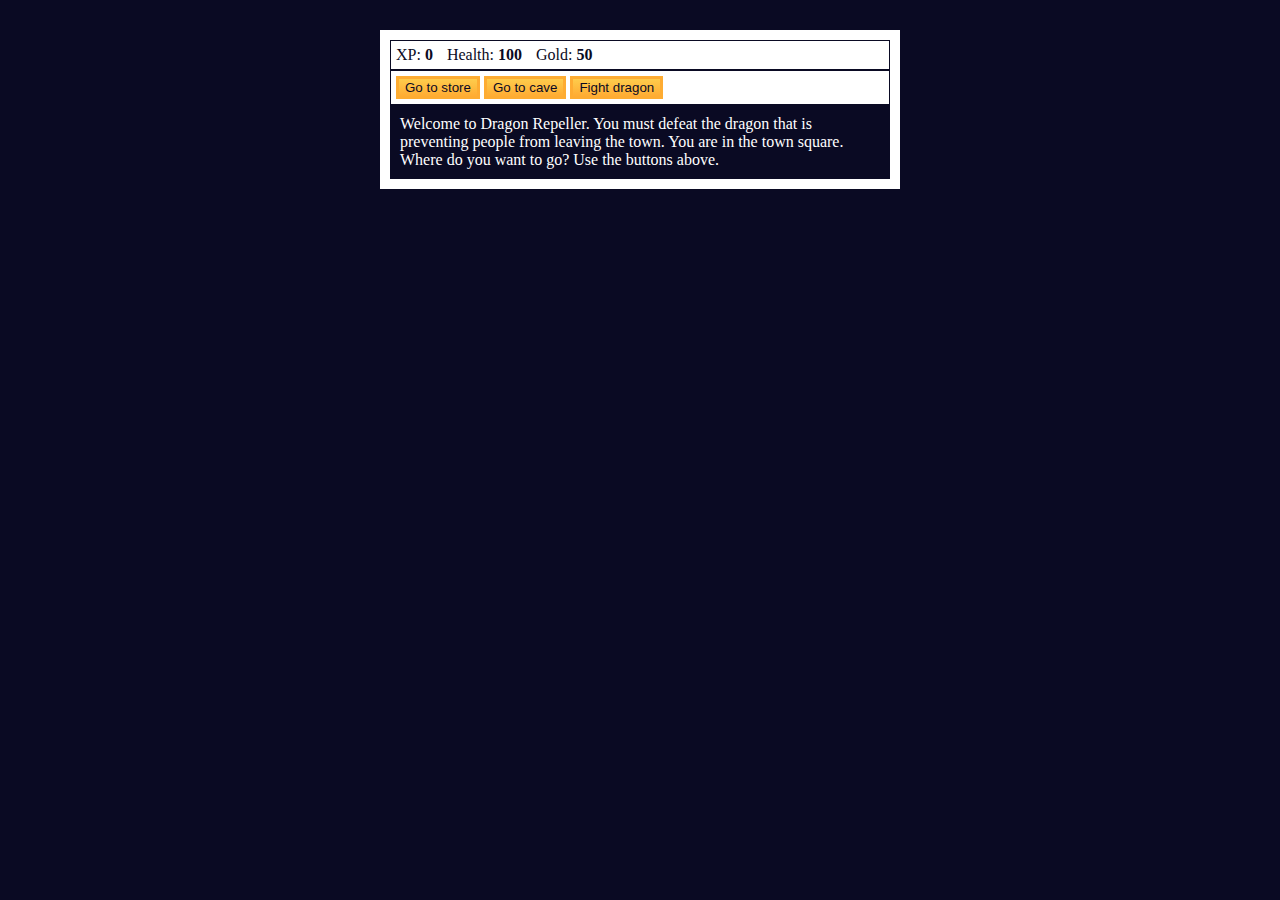
<file: 1. dragon-game/index.html>
<!DOCTYPE html>
<html lang="en">

<head>
    <meta charset="utf-8">
    <link rel="stylesheet" href="./styles.css">
    <title>RPG - Dragon Repeller</title>
</head>

<body>
    <div id="game">
        <div id="stats">
            <span class="stat">XP: <strong><span id="xpText">0</span></strong></span>
            <span class="stat">Health: <strong><span id="healthText">100</span></strong></span>
            <span class="stat">Gold: <strong><span id="goldText">50</span></strong></span>
        </div>
        <div id="controls">
            <button id="button1">Go to store</button>
            <button id="button2">Go to cave</button>
            <button id="button3">Fight dragon</button>
        </div>
        <div id="monsterStats">
            <span class="stat">Monster Name: <strong><span id="monsterName"></span></strong></span>
            <span class="stat">Health: <strong><span id="monsterHealth"></span></strong></span>
        </div>
        <div id="text">
            Welcome to Dragon Repeller. You must defeat the dragon that is preventing people from leaving the town. You
            are in the town square. Where do you want to go? Use the buttons above.
        </div>
    </div>
    <script src="./script.js"></script>
</body>

</html>
</file>
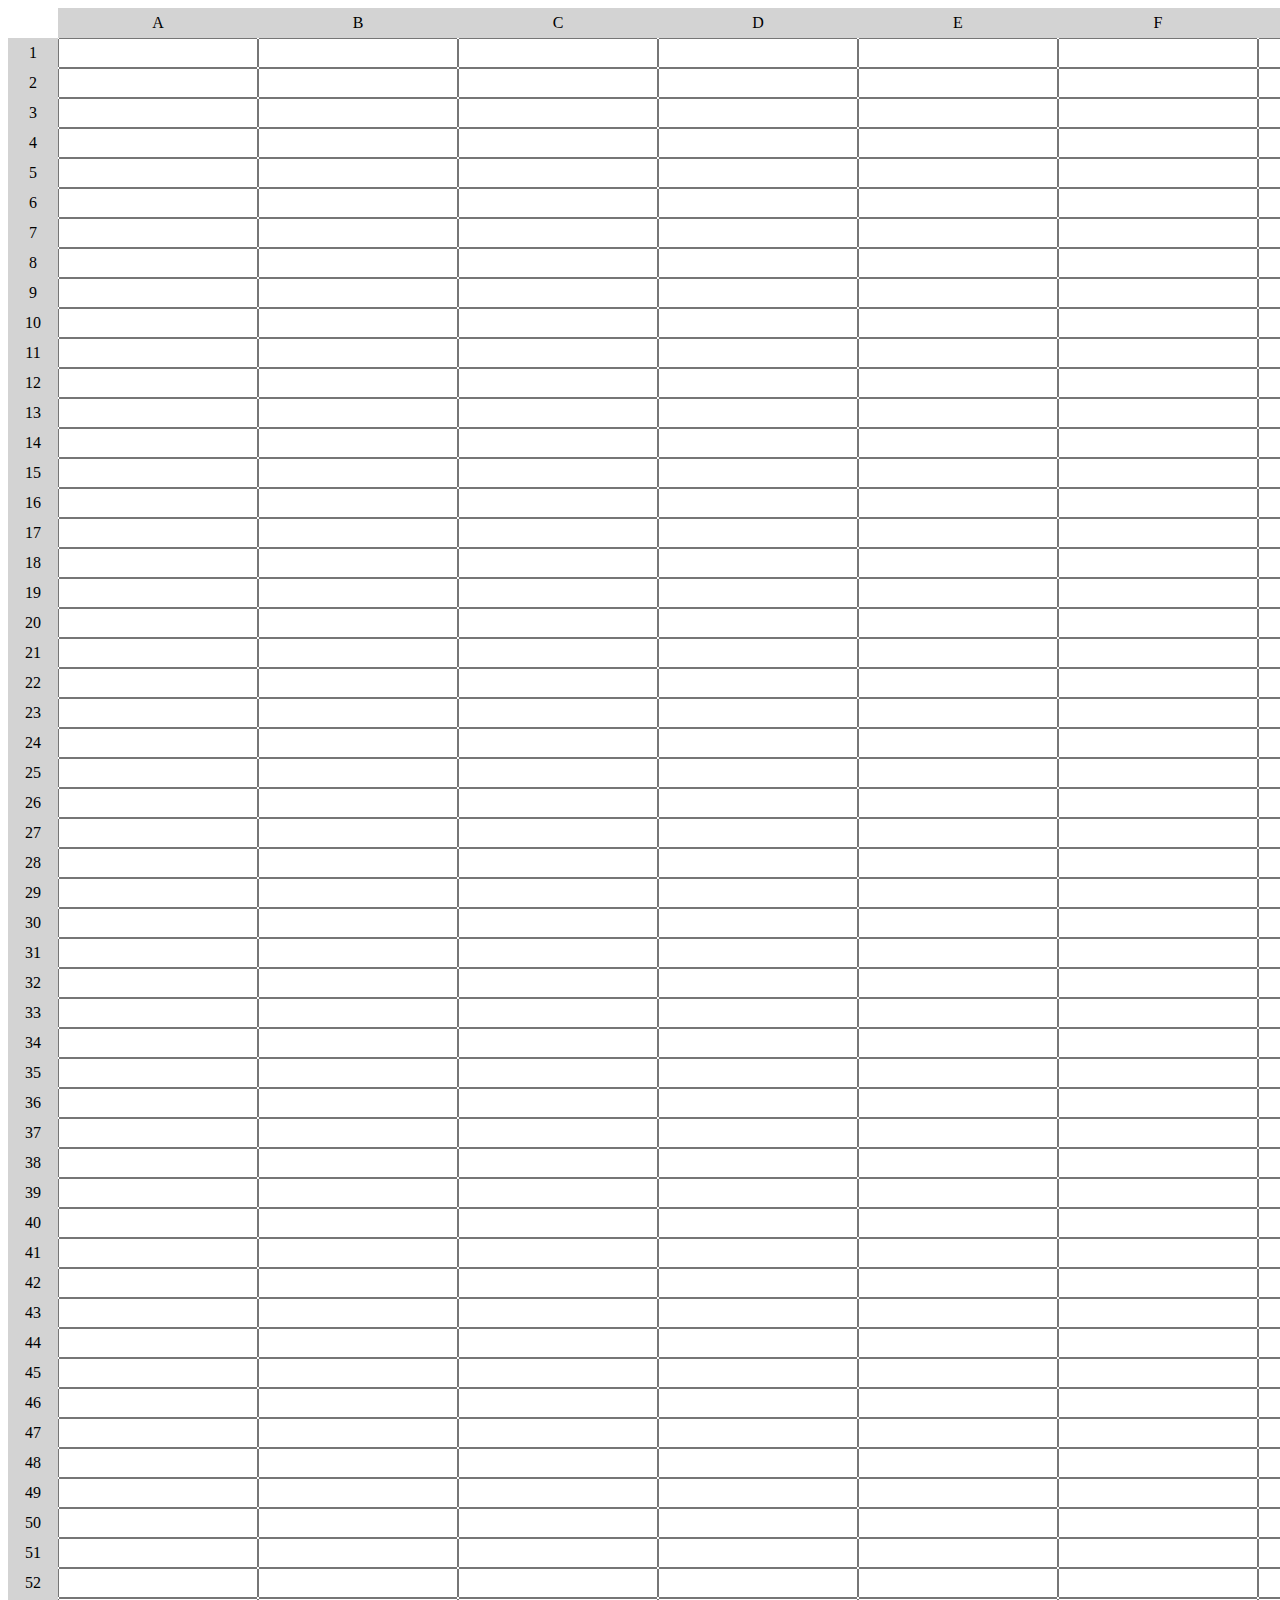
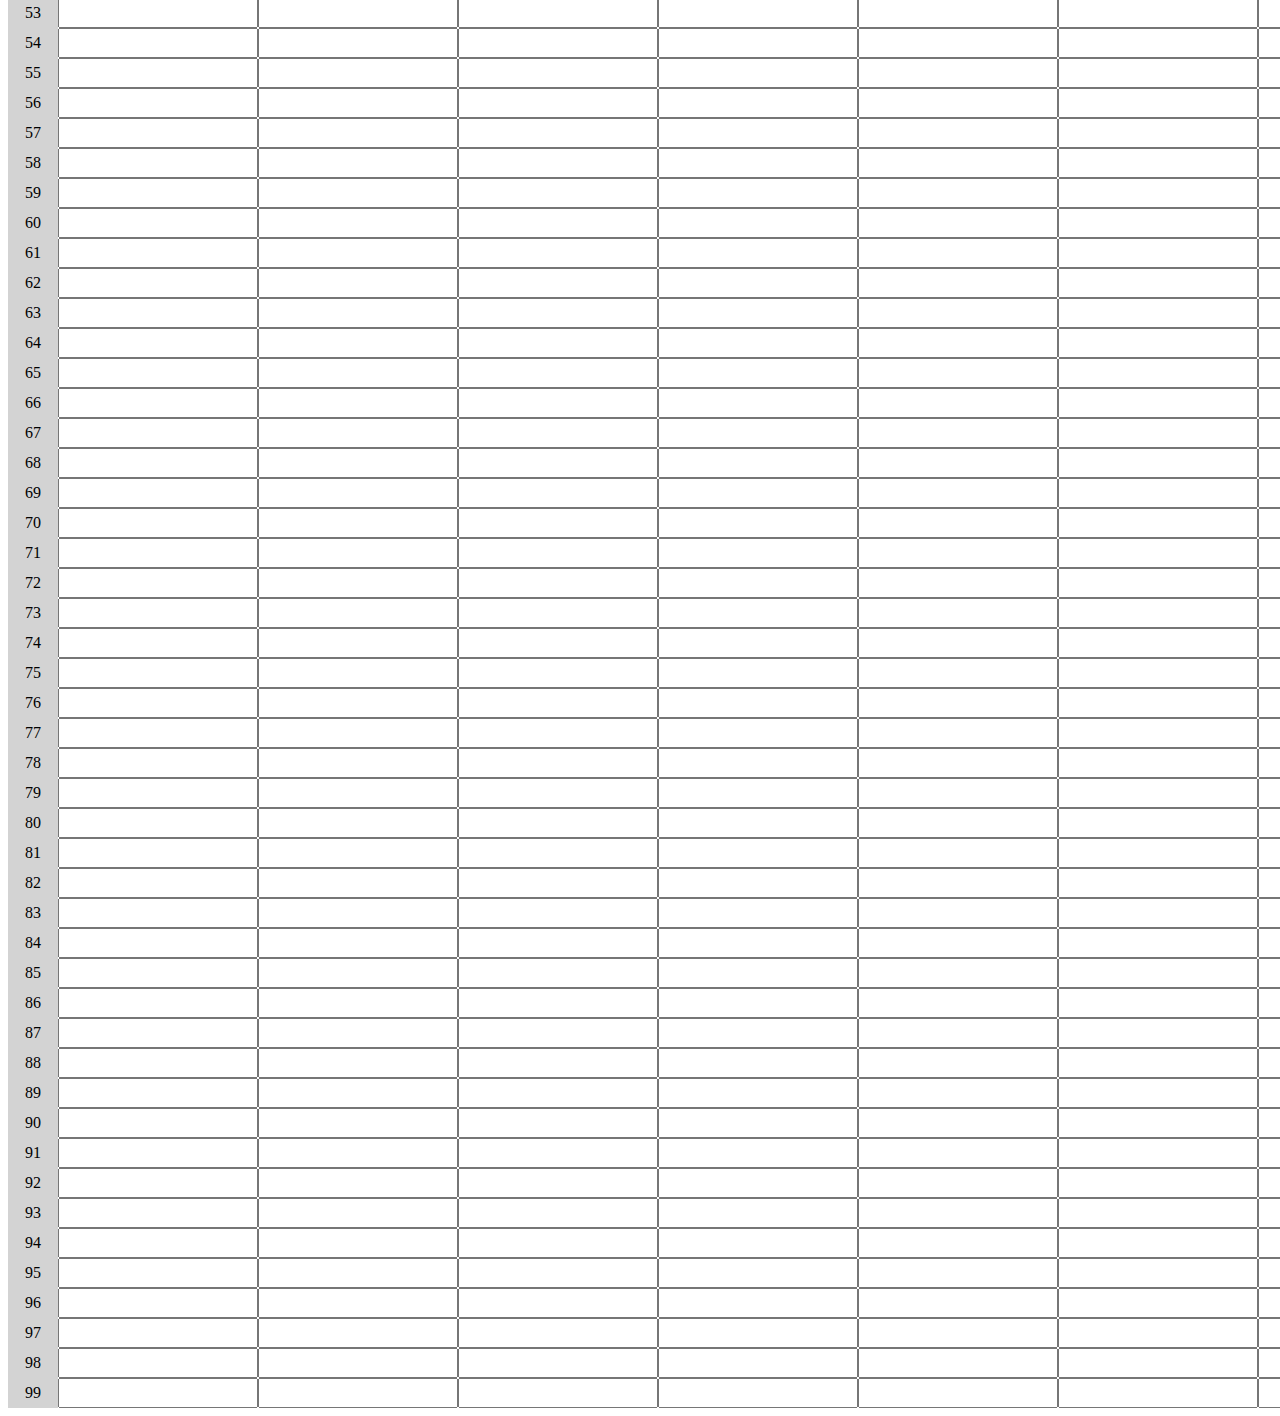
<file: 10. building-spreadshett/index.html>
<!DOCTYPE html>
<html lang="en">

<head>
    <meta charset="utf-8" />
    <meta name="viewport" content="width=device-width, initial-scale=1" />
    <link rel="stylesheet" href="./styles.css" />
    <title>Functional Programming Spreadsheet</title>
</head>

<body>
    <div id="container">
        <div></div>
    </div>
    <script src="./script.js"></script>
</body>

</html>
</file>
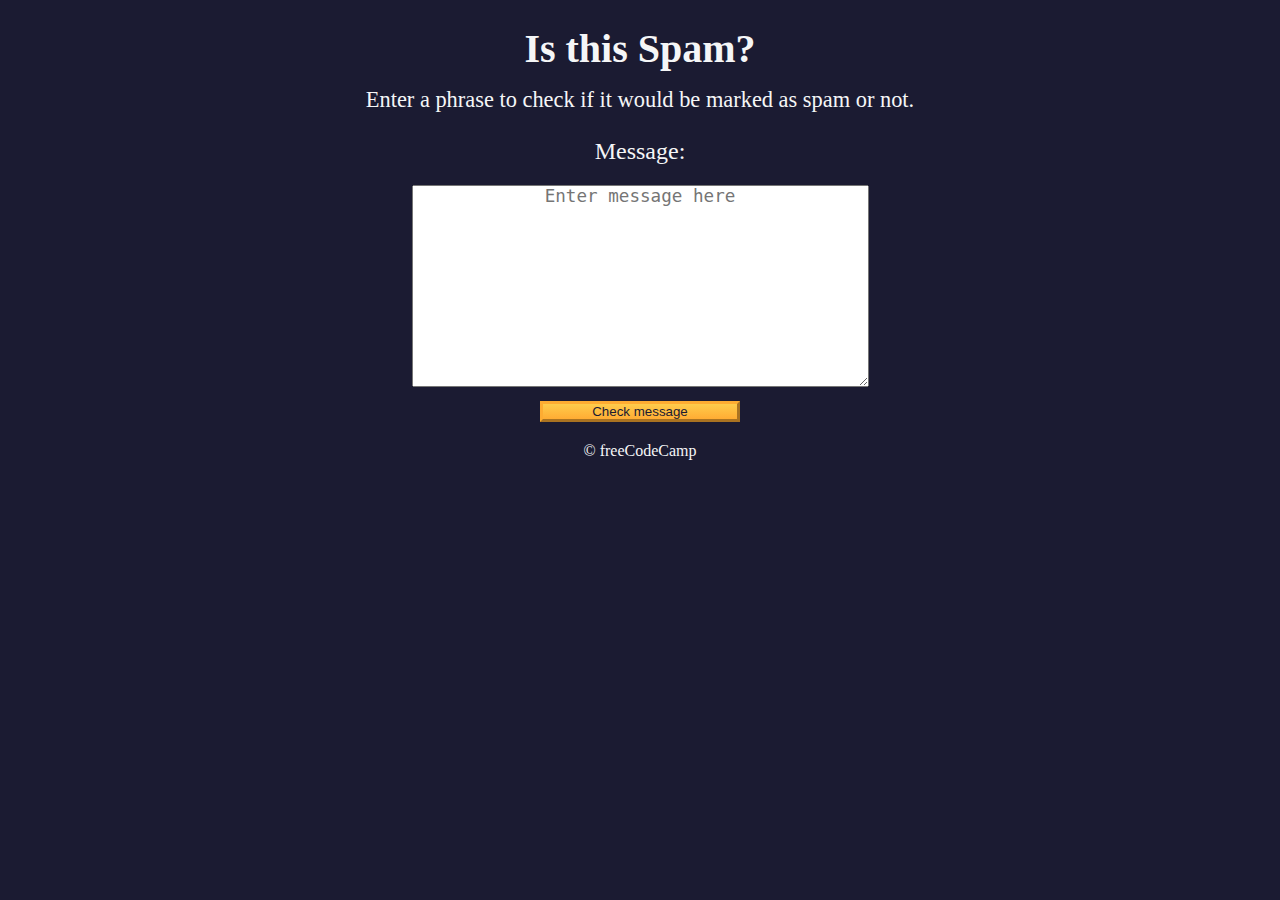
<file: 11. spam-filter/index.html>
<!DOCTYPE html>
<html lang="en">

<head>
    <meta charset="UTF-8" />
    <meta name="viewport" content="width=device-width" />
    <title>Learn Regular Expressions by Building a Spam Filter</title>
    <link rel="stylesheet" href="styles.css" />
</head>

<body>
    <header class="main-text">
        <h1 class="title">Is this Spam?</h1>
        <p class="description">
            Enter a phrase to check if it would be marked as spam or not.
        </p>
    </header>

    <main>
        <label class="message-label" for="message-input">Message: </label>
        <textarea placeholder="Enter message here" value="" type="text" name="message" id="message-input" rows="10"
            cols="40"></textarea>
        <button class="btn" id="check-message-btn" type="button">
            Check message
        </button>
        <p id="result"></p>
    </main>

    <footer class="footer">&copy; freeCodeCamp</footer>
    <script src="./script.js"></script>
</body>

</html>
</file>
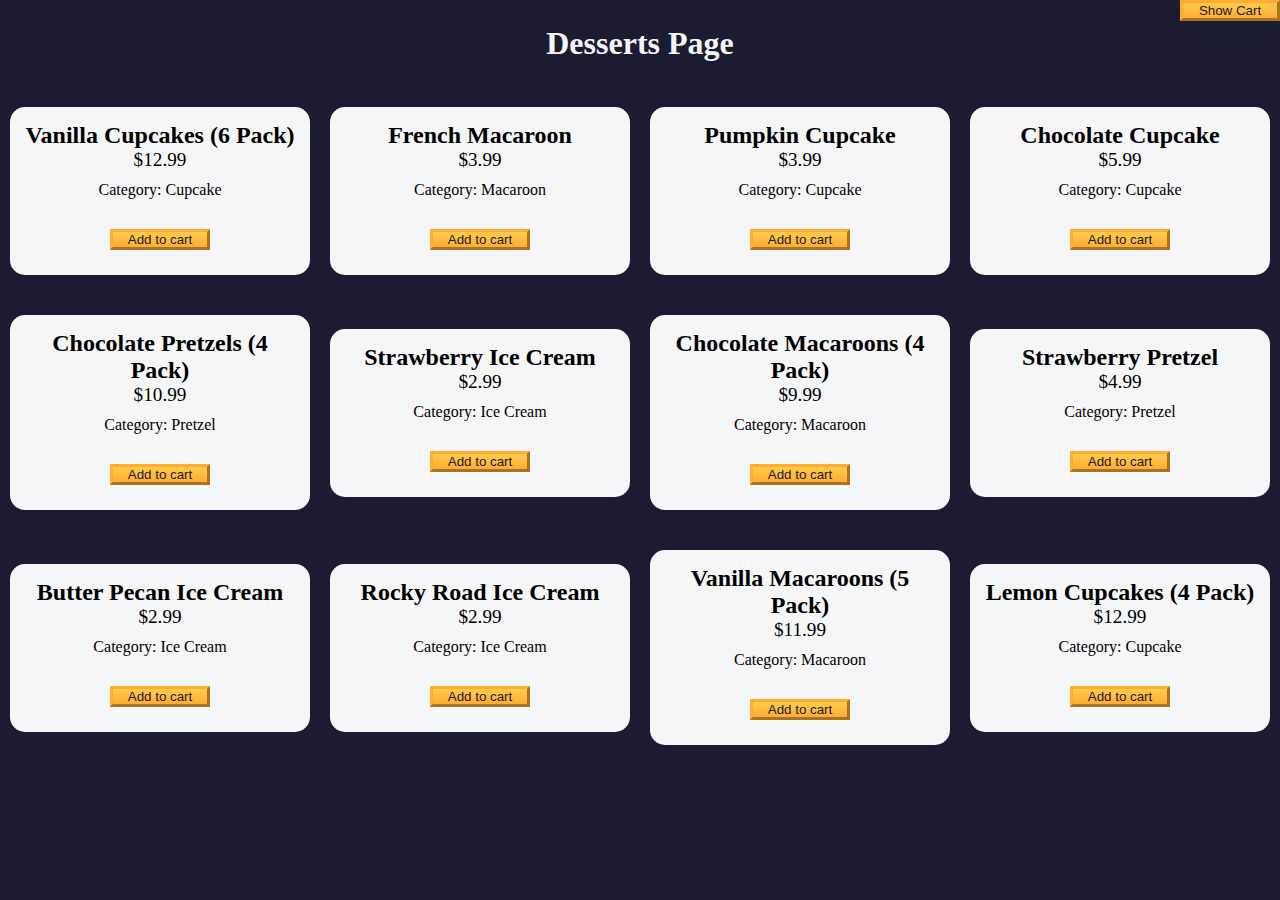
<file: 12. shopping-cart/index.html>
<!DOCTYPE html>
<html lang="en">

<head>
    <meta charset="UTF-8" />
    <meta http-equiv="X-UA-Compatible" content="IE=edge" />
    <meta name="viewport" content="width=device-width, initial-scale=1.0" />
    <title>Shopping Cart</title>
    <link rel="stylesheet" href="./styles.css" />
</head>

<body>
    <header>
        <h1 class="title">Desserts Page</h1>
    </header>
    <main>
        <button id="cart-btn" type="button" class="btn">
            <span id="show-hide-cart">Show</span> Cart
        </button>
        <div id="cart-container">
            <button class="btn" id="clear-cart-btn">Clear Cart</button>
            <div id="products-container"></div>
            <p>Total number of items: <span id="total-items">0</span></p>
            <p>Subtotal: <span id="subtotal">$0</span></p>
            <p>Taxes: <span id="taxes">$0</span></p>
            <p>Total: <span id="total">$0</span></p>
        </div>
        <div id="dessert-card-container"></div>
    </main>
    <script src="./script.js"></script>
</body>

</html>
</file>
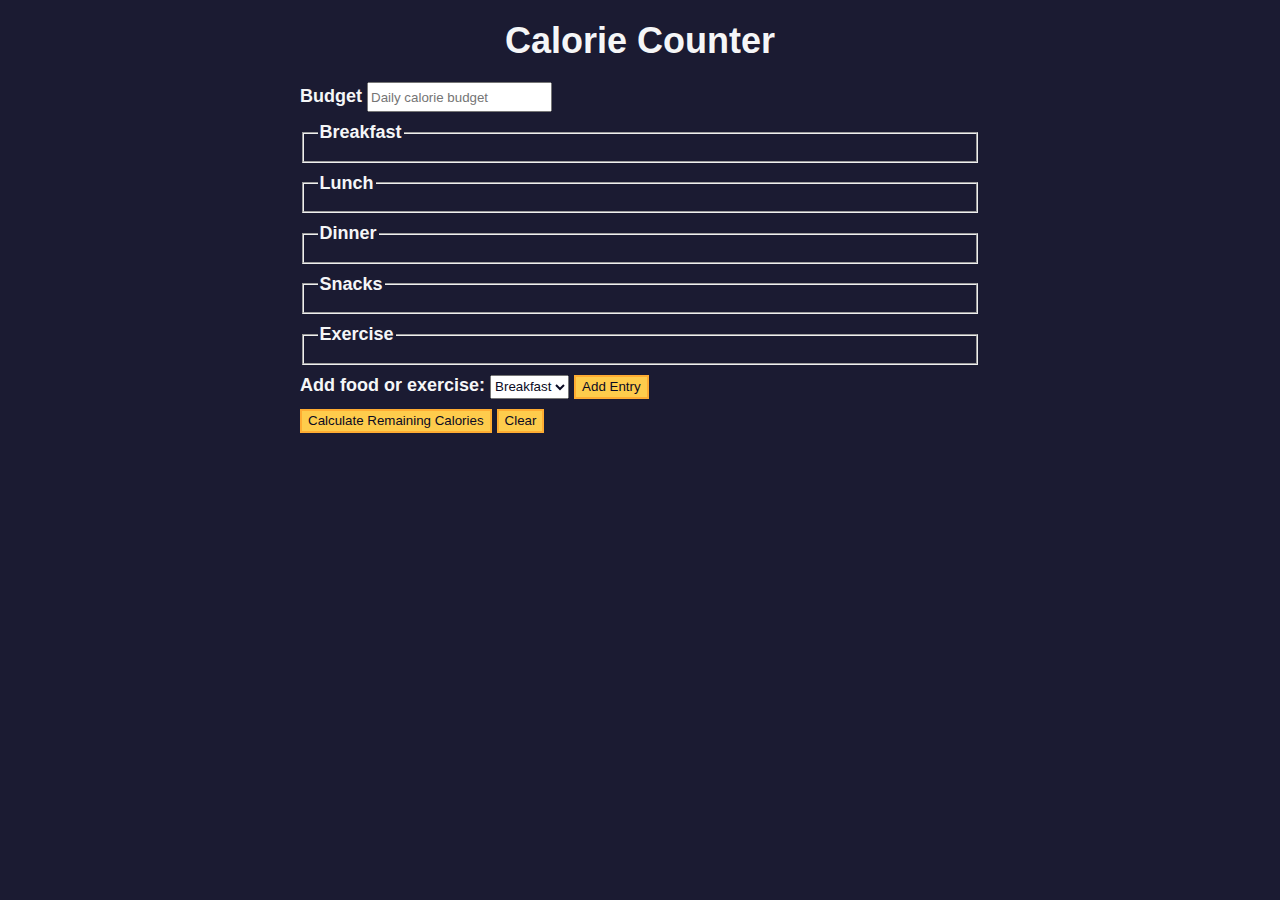
<file: 2. form-validation/index.html>
<!DOCTYPE html>
<html lang="en">

<head>
    <meta charset="utf-8" />
    <meta name="viewport" content="width=device-width, initial-scale=1.0" />
    <link rel="stylesheet" href="styles.css" />
    <title>Calorie Counter</title>
</head>

<body>
    <main>
        <h1>Calorie Counter</h1>
        <div class="container">
            <form id="calorie-counter">
                <label for="budget">Budget</label>
                <input type="number" min="0" id="budget" placeholder="Daily calorie budget" required />
                <fieldset id="breakfast">
                    <legend>Breakfast</legend>
                    <div class="input-container"></div>
                </fieldset>
                <fieldset id="lunch">
                    <legend>Lunch</legend>
                    <div class="input-container"></div>
                </fieldset>
                <fieldset id="dinner">
                    <legend>Dinner</legend>
                    <div class="input-container"></div>
                </fieldset>
                <fieldset id="snacks">
                    <legend>Snacks</legend>
                    <div class="input-container"></div>
                </fieldset>
                <fieldset id="exercise">
                    <legend>Exercise</legend>
                    <div class="input-container"></div>
                </fieldset>
                <div class="controls">
                    <span>
                        <label for="entry-dropdown">Add food or exercise:</label>
                        <select id="entry-dropdown" name="options">
                            <option value="breakfast" selected>Breakfast</option>
                            <option value="lunch">Lunch</option>
                            <option value="dinner">Dinner</option>
                            <option value="snacks">Snacks</option>
                            <option value="exercise">Exercise</option>
                        </select>
                        <button type="button" id="add-entry">Add Entry</button>
                    </span>
                </div>
                <div>
                    <button type="submit" id="calculate-calories">
                        Calculate Remaining Calories
                    </button>
                    <button type="button" id="clear">Clear</button>
                </div>
            </form>
            <div id="output" class="output hide"></div>
        </div>
    </main>
    <script src="./script.js"></script>
</body>

</html>
</file>
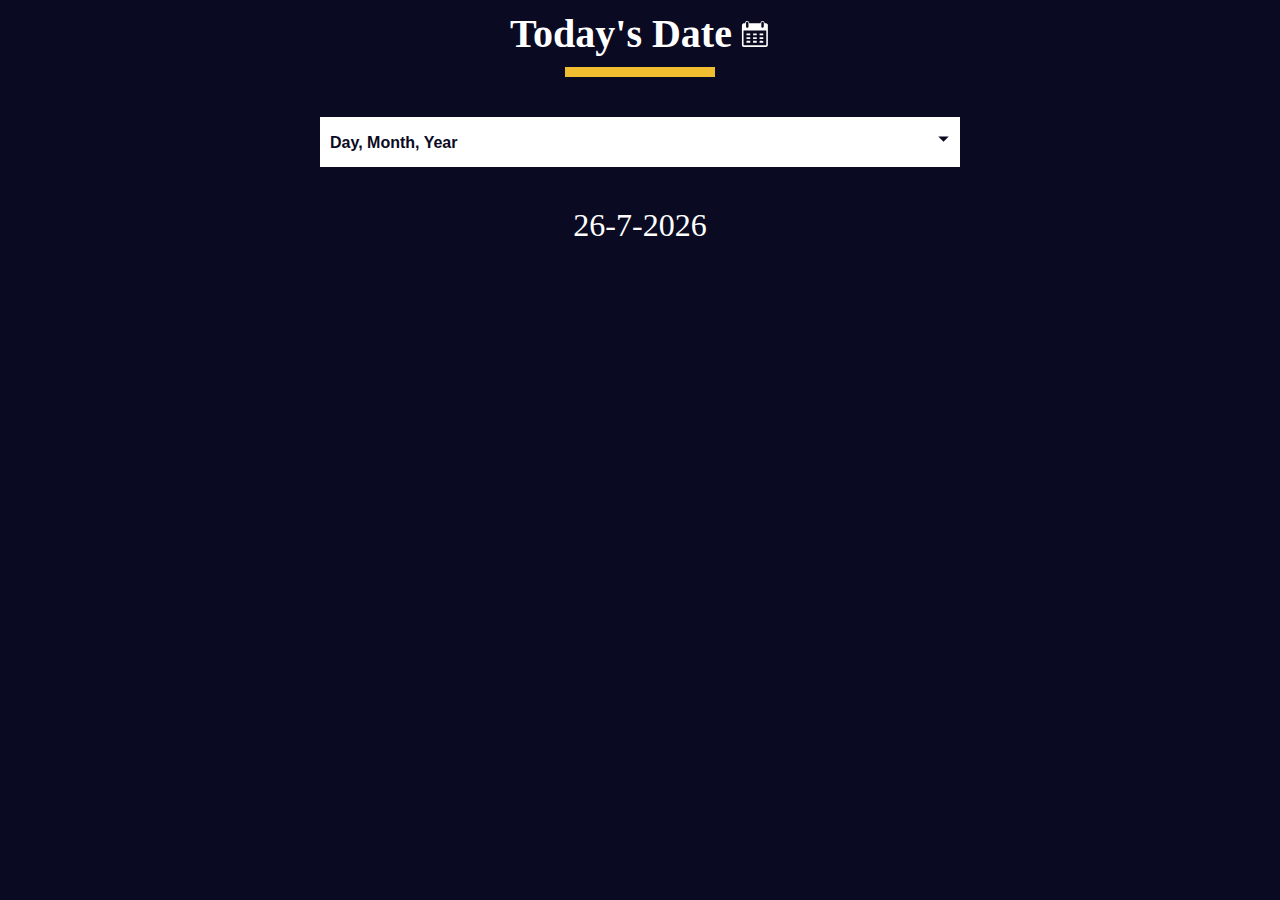
<file: 4. date-formatter/index.html>
<!DOCTYPE html>
<html lang="en">
  <head>
    <meta charset="UTF-8" />
    <meta http-equiv="X-UA-Compatible" content="IE=edge" />
    <meta name="viewport" content="width=device-width, initial-scale=1.0" />
    <title>Date Formatter</title>
    <link rel="stylesheet" href="./styles.css" />
  </head>
  <body>
    <main>
      <div class="title-container">
        <h1 class="title">Today's Date</h1>

        <svg
          class="date-svg"
          xmlns="http://www.w3.org/2000/svg"
          version="1.0"
          width="512.000000pt"
          height="512.000000pt"
          viewBox="0 0 512.000000 512.000000"
          preserveAspectRatio="xMidYMid meet"
        >
          <g
            transform="translate(0.000000,512.000000) scale(0.100000,-0.100000)"
            fill="#fff"
            stroke="none"
          >
            <path
              d="M1145 4777 c-71 -24 -120 -54 -164 -102 -59 -64 -83 -124 -89 -216 l-4 -77 -147 -3 c-142 -4 -149 -5 -213 -37 -81 -40 -149 -111 -177 -188 -21 -54 -21 -64 -21 -1789 0 -1725 0 -1735 21 -1789 28 -77 96 -148 177 -188 l67 -33 1950 0 1950 0 67 33 c74 36 133 96 170 170 l23 47 0 1760 0 1760 -23 47 c-37 74 -96 134 -169 170 -63 31 -71 32 -213 36 l-148 4 -4 77 c-8 133 -82 242 -200 297 -54 25 -75 29 -148 29 -94 -1 -151 -20 -220 -75 -75 -59 -130 -181 -130 -287 l0 -43 -954 0 -954 0 -7 74 c-12 137 -89 251 -201 303 -66 30 -179 39 -239 20z m209 -164 c23 -16 52 -49 66 -73 l25 -45 0 -365 0 -365 -28 -47 c-30 -52 -88 -92 -149 -103 -54 -10 -137 17 -175 57 -65 69 -64 60 -61 471 l3 373 27 41 c17 26 45 50 80 68 71 35 151 31 212 -12z m2594 11 c41 -20 59 -37 82 -78 l30 -51 0 -360 c0 -329 -2 -364 -19 -401 -36 -79 -137 -133 -222 -119 -57 10 -125 58 -151 107 -23 42 -23 50 -26 388 -3 377 -1 403 51 465 62 76 162 95 255 49z m537 -2717 l0 -1239 -24 -19 c-23 -19 -67 -19 -1916 -19 -1849 0 -1893 0 -1916 19 l-24 19 -3 1241 -2 1241 1942 -2 1943 -3 0 -1238z"
            />
            <path
              d="M1112 2493 l3 -158 318 -3 317 -2 0 160 0 160 -320 0 -321 0 3 -157z"
            />
            <path
              d="M2230 2490 l0 -160 315 0 315 0 0 160 0 160 -315 0 -315 0 0 -160z"
            />
            <path
              d="M3342 2493 l3 -158 310 0 310 0 3 158 3 157 -316 0 -316 0 3 -157z"
            />
            <path
              d="M1110 1855 l0 -155 320 0 320 0 0 155 0 155 -320 0 -320 0 0 -155z"
            />
            <path
              d="M2230 1855 l0 -155 315 0 315 0 0 155 0 155 -315 0 -315 0 0 -155z"
            />
            <path
              d="M3340 1855 l0 -155 315 0 315 0 0 155 0 155 -315 0 -315 0 0 -155z"
            />
            <path
              d="M1117 1383 c-4 -3 -7 -78 -7 -165 l0 -158 320 0 320 0 0 165 0 165 -313 0 c-173 0 -317 -3 -320 -7z"
            />
            <path
              d="M2230 1225 l0 -165 315 0 315 0 0 165 0 165 -315 0 -315 0 0 -165z"
            />
            <path
              d="M3347 1383 c-4 -3 -7 -78 -7 -165 l0 -158 315 0 315 0 -2 163 -3 162 -306 3 c-168 1 -308 -1 -312 -5z"
            />
          </g>
        </svg>
      </div>
      <div class="divider"></div>

      <div class="dropdown-container">
        <select name="date-options" id="date-options">
          <option value="dd-mm-yyyy">Day, Month, Year</option>
          <option value="yyyy-mm-dd">Year, Month, Day</option>
          <option value="mm-dd-yyyy-h-mm">
            Month, Day, Year, Hours, Minutes
          </option>
        </select>
        <div class="select-icon">
          <svg
            class="icon"
            xmlns="http://www.w3.org/2000/svg"
            width="25"
            height="35"
            viewBox="0 0 24 24"
          >
            <rect x="0" fill="none" width="24" height="24" />

            <g>
              <path d="M7 10l5 5 5-5" />
            </g>
          </svg>
        </div>
      </div>

      <p id="current-date"></p>
    </main>

    <script src="./script.js"></script>
  </body>
</html>
</file>
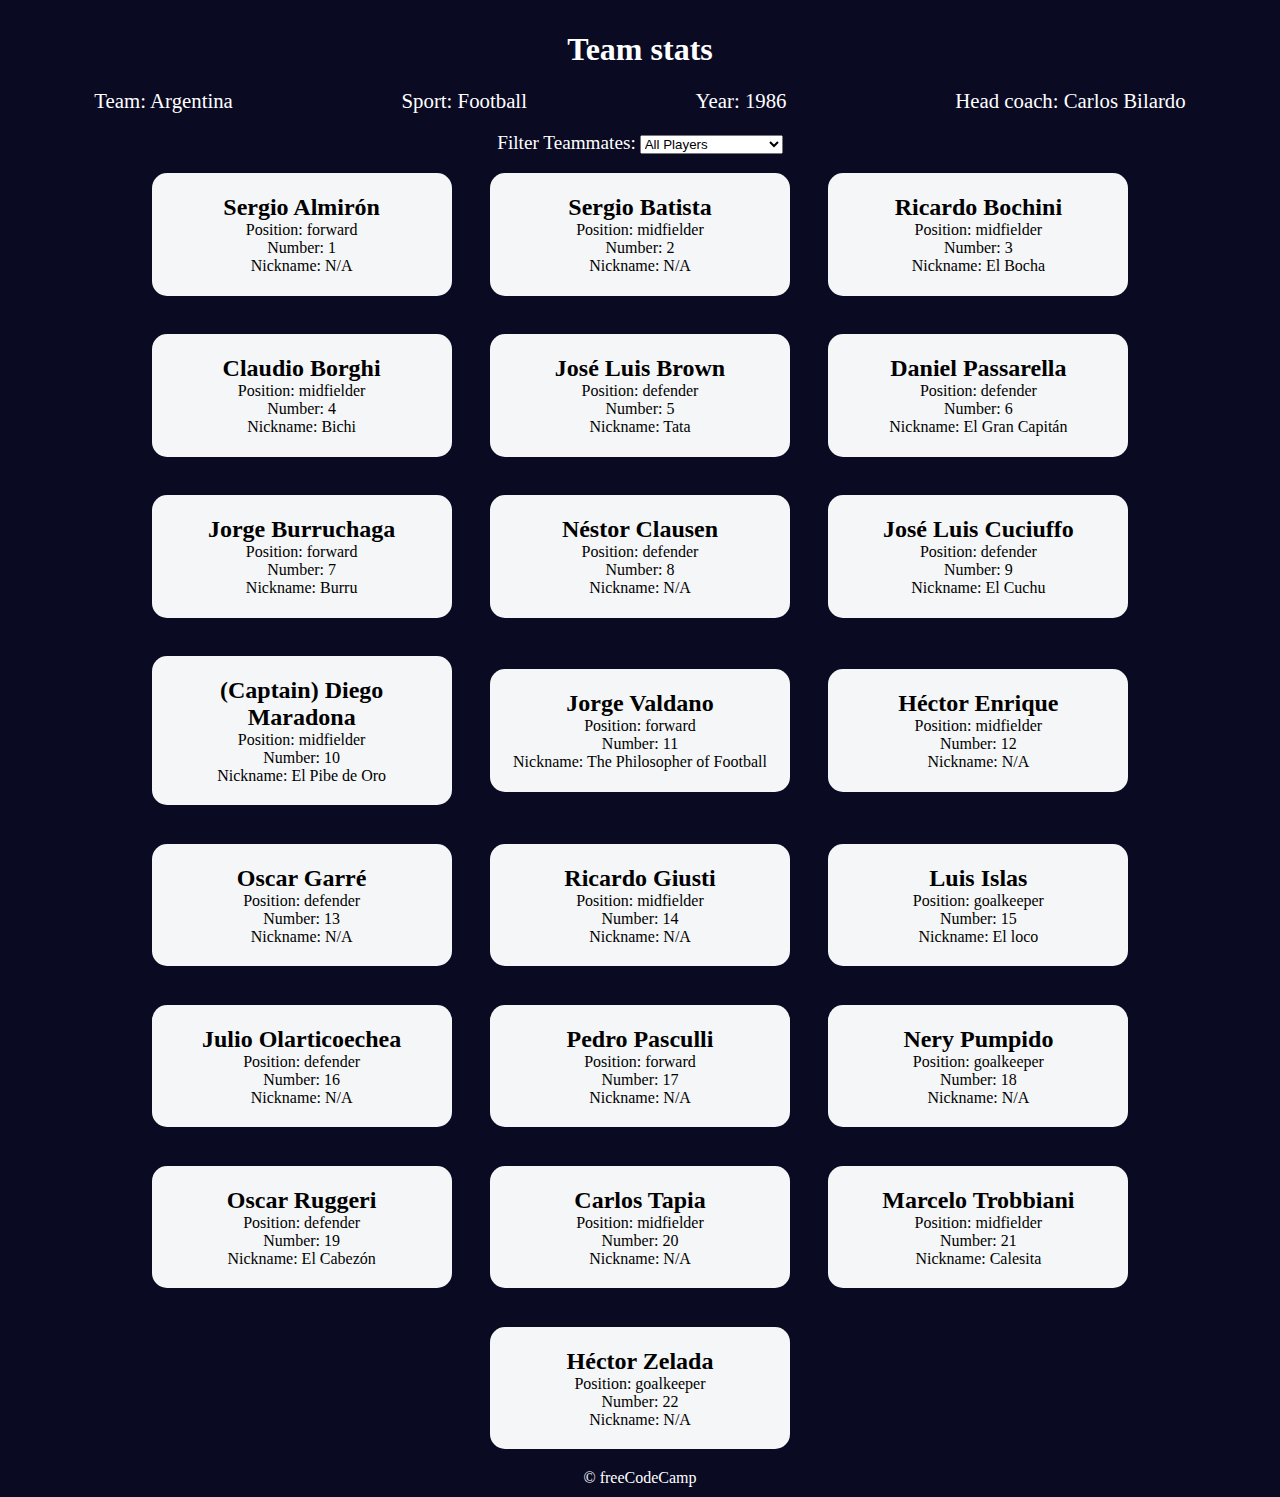
<file: 5. footbal-team-card-details/index.html>
<!DOCTYPE html>
<html lang="en">

<head>
    <meta charset="UTF-8" />
    <meta http-equiv="X-UA-Compatible" content="IE=edge" />
    <meta name="viewport" content="width=device-width, initial-scale=1.0" />
    <title>
        Learn Modern JavaScript methods by building football team cards
    </title>
    <link rel="stylesheet" href="styles.css" />
</head>

<body>
    <h1 class="title">Team stats</h1>
    <main>
        <div class="team-stats">
            <p>Team: <span id="team"></span></p>
            <p>Sport: <span id="sport"></span></p>
            <p>Year: <span id="year"></span></p>
            <p>Head coach: <span id="head-coach"></span></p>
        </div>
        <label class="options-label" for="players">Filter Teammates:</label>
        <select name="players" id="players">
            <option value="all">All Players</option>
            <option value="nickname">Nicknames</option>
            <option value="forward">Position Forward</option>
            <option value="midfielder">Position Midfielder</option>
            <option value="defender">Position Defender</option>
            <option value="goalkeeper">Position Goalkeeper</option>
        </select>
        <div class="cards" id="player-cards">
            <div class="player-card">
                <h2>Sergio Almirón</h2>
                <p>Position: forward</p>
                <p>Number: 1</p>
                <p>Nickname: N/A</p>
            </div>
            <div class="player-card">
                <h2>Sergio Batista</h2>
                <p>Position: midfielder</p>
                <p>Number: 2</p>
                <p>Nickname: N/A</p>
            </div>
            <div class="player-card">
                <h2>Ricardo Bochini</h2>
                <p>Position: midfielder</p>
                <p>Number: 3</p>
                <p>Nickname: El Bocha</p>
            </div>
            <div class="player-card">
                <h2>Claudio Borghi</h2>
                <p>Position: midfielder</p>
                <p>Number: 4</p>
                <p>Nickname: Bichi</p>
            </div>
            <div class="player-card">
                <h2>José Luis Brown</h2>
                <p>Position: defender</p>
                <p>Number: 5</p>
                <p>Nickname: Tata</p>
            </div>
            <div class="player-card">
                <h2>Daniel Passarella</h2>
                <p>Position: defender</p>
                <p>Number: 6</p>
                <p>Nickname: El Gran Capitán</p>
            </div>
            <div class="player-card">
                <h2>Jorge Burruchaga</h2>
                <p>Position: forward</p>
                <p>Number: 7</p>
                <p>Nickname: Burru</p>
            </div>
            <div class="player-card">
                <h2>Néstor Clausen</h2>
                <p>Position: defender</p>
                <p>Number: 8</p>
                <p>Nickname: N/A</p>
            </div>
            <div class="player-card">
                <h2>José Luis Cuciuffo</h2>
                <p>Position: defender</p>
                <p>Number: 9</p>
                <p>Nickname: El Cuchu</p>
            </div>
            <div class="player-card">
                <h2>(Captain) Diego Maradona</h2>
                <p>Position: midfielder</p>
                <p>Number: 10</p>
                <p>Nickname: El Pibe de Oro</p>
            </div>
            <div class="player-card">
                <h2>Jorge Valdano</h2>
                <p>Position: forward</p>
                <p>Number: 11</p>
                <p>Nickname: The Philosopher of Football</p>
            </div>
            <div class="player-card">
                <h2>Héctor Enrique</h2>
                <p>Position: midfielder</p>
                <p>Number: 12</p>
                <p>Nickname: N/A</p>
            </div>
            <div class="player-card">
                <h2>Oscar Garré</h2>
                <p>Position: defender</p>
                <p>Number: 13</p>
                <p>Nickname: N/A</p>
            </div>
            <div class="player-card">
                <h2>Ricardo Giusti</h2>
                <p>Position: midfielder</p>
                <p>Number: 14</p>
                <p>Nickname: N/A</p>
            </div>
            <div class="player-card">
                <h2>Luis Islas</h2>
                <p>Position: goalkeeper</p>
                <p>Number: 15</p>
                <p>Nickname: El loco</p>
            </div>
            <div class="player-card">
                <h2>Julio Olarticoechea</h2>
                <p>Position: defender</p>
                <p>Number: 16</p>
                <p>Nickname: N/A</p>
            </div>
            <div class="player-card">
                <h2>Pedro Pasculli</h2>
                <p>Position: forward</p>
                <p>Number: 17</p>
                <p>Nickname: N/A</p>
            </div>
            <div class="player-card">
                <h2>Nery Pumpido</h2>
                <p>Position: goalkeeper</p>
                <p>Number: 18</p>
                <p>Nickname: N/A</p>
            </div>
            <div class="player-card">
                <h2>Oscar Ruggeri</h2>
                <p>Position: defender</p>
                <p>Number: 19</p>
                <p>Nickname: El Cabezón</p>
            </div>
            <div class="player-card">
                <h2>Carlos Tapia</h2>
                <p>Position: midfielder</p>
                <p>Number: 20</p>
                <p>Nickname: N/A</p>
            </div>
            <div class="player-card">
                <h2>Marcelo Trobbiani</h2>
                <p>Position: midfielder</p>
                <p>Number: 21</p>
                <p>Nickname: Calesita</p>
            </div>
            <div class="player-card">
                <h2>Héctor Zelada</h2>
                <p>Position: goalkeeper</p>
                <p>Number: 22</p>
                <p>Nickname: N/A</p>
            </div>
        </div>
    </main>
    <footer>&copy; freeCodeCamp</footer>
    <script src="./script.js"></script>
</body>

</html>
</file>
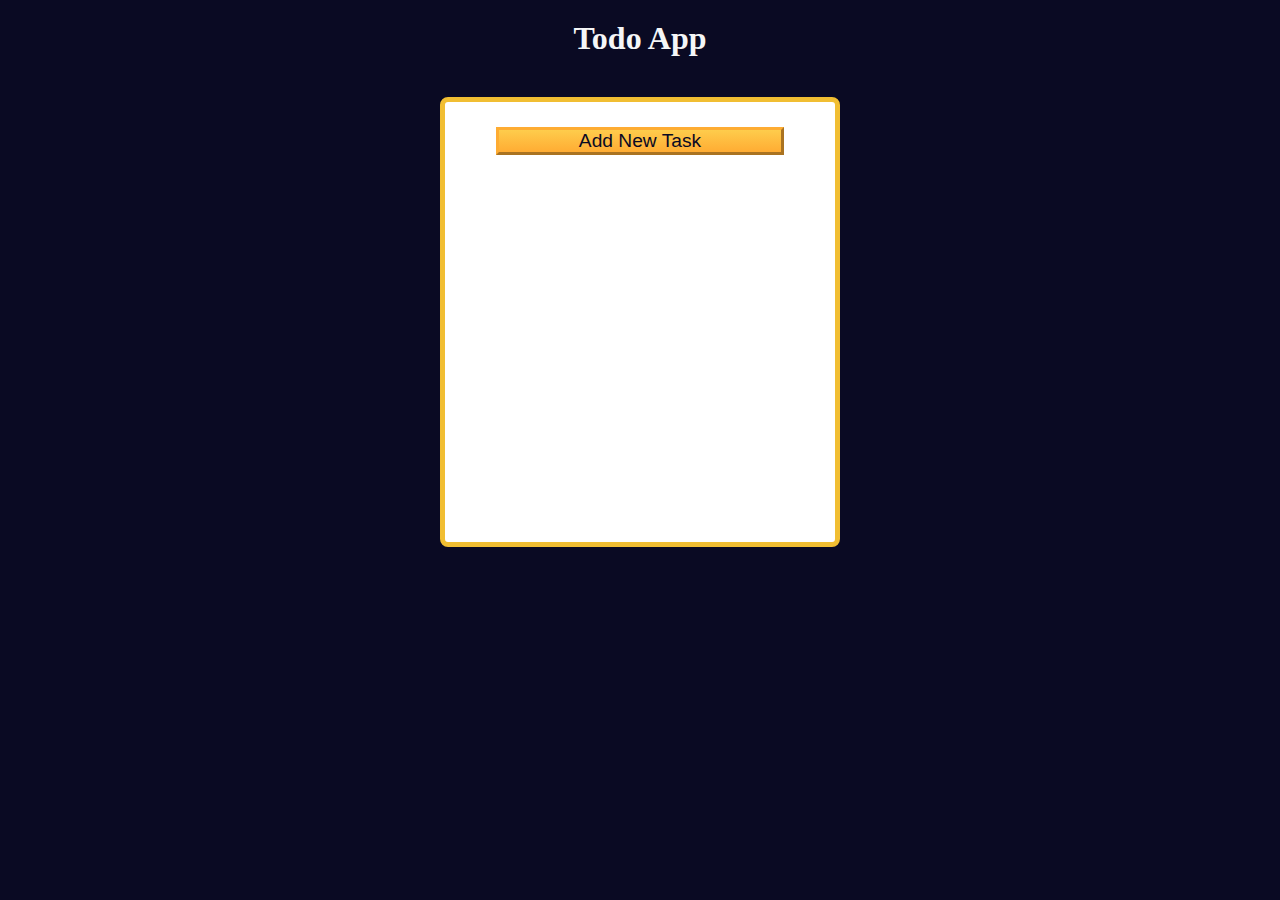
<file: 6. task-app/index.html>
<!DOCTYPE html>
<html lang="en">

<head>
    <meta charset="UTF-8" />
    <meta http-equiv="X-UA-Compatible" content="IE=edge" />
    <meta name="viewport" content="width=device-width, initial-scale=1.0" />
    <title>Learn localStorage By Building a Todo App</title>
    <link rel="stylesheet" href="styles.css" />
</head>

<body>
    <main>
        <h1>Todo App</h1>
        <div class="todo-app">
            <button id="open-task-form-btn" class="btn large-btn">
                Add New Task
            </button>
            <form class="task-form hidden" id="task-form">
                <div class="task-form-header">
                    <button id="close-task-form-btn" class="close-task-form-btn" type="button" aria-label="close">
                        <svg class="close-icon" xmlns="http://www.w3.org/2000/svg" viewBox="0 0 48 48" width="48px"
                            height="48px">
                            <path fill="#F44336" d="M21.5 4.5H26.501V43.5H21.5z" transform="rotate(45.001 24 24)" />
                            <path fill="#F44336" d="M21.5 4.5H26.5V43.501H21.5z" transform="rotate(135.008 24 24)" />
                        </svg>
                    </button>
                </div>
                <div class="task-form-body">
                    <label class="task-form-label" for="title-input">Title</label>
                    <input required type="text" class="form-control" id="title-input" value="" />
                    <label class="task-form-label" for="date-input">Date</label>
                    <input type="date" class="form-control" id="date-input" value="" />
                    <label class="task-form-label" for="description-input">Description</label>
                    <textarea class="form-control" id="description-input" cols="30" rows="5"></textarea>
                </div>
                <div class="task-form-footer">
                    <button id="add-or-update-task-btn" class="btn large-btn" type="submit">
                        Add Task
                    </button>
                </div>
            </form>
            <dialog id="confirm-close-dialog">
                <form method="dialog">
                    <p class="discard-message-text">Discard unsaved changes?</p>
                    <div class="confirm-close-dialog-btn-container">
                        <button id="cancel-btn" class="btn">
                            Cancel
                        </button>
                        <button id="discard-btn" class="btn">
                            Discard
                        </button>
                    </div>
                </form>
            </dialog>
            <div id="tasks-container"></div>
        </div>
    </main>
    <script src="script.js"></script>
</body>

</html>
</file>
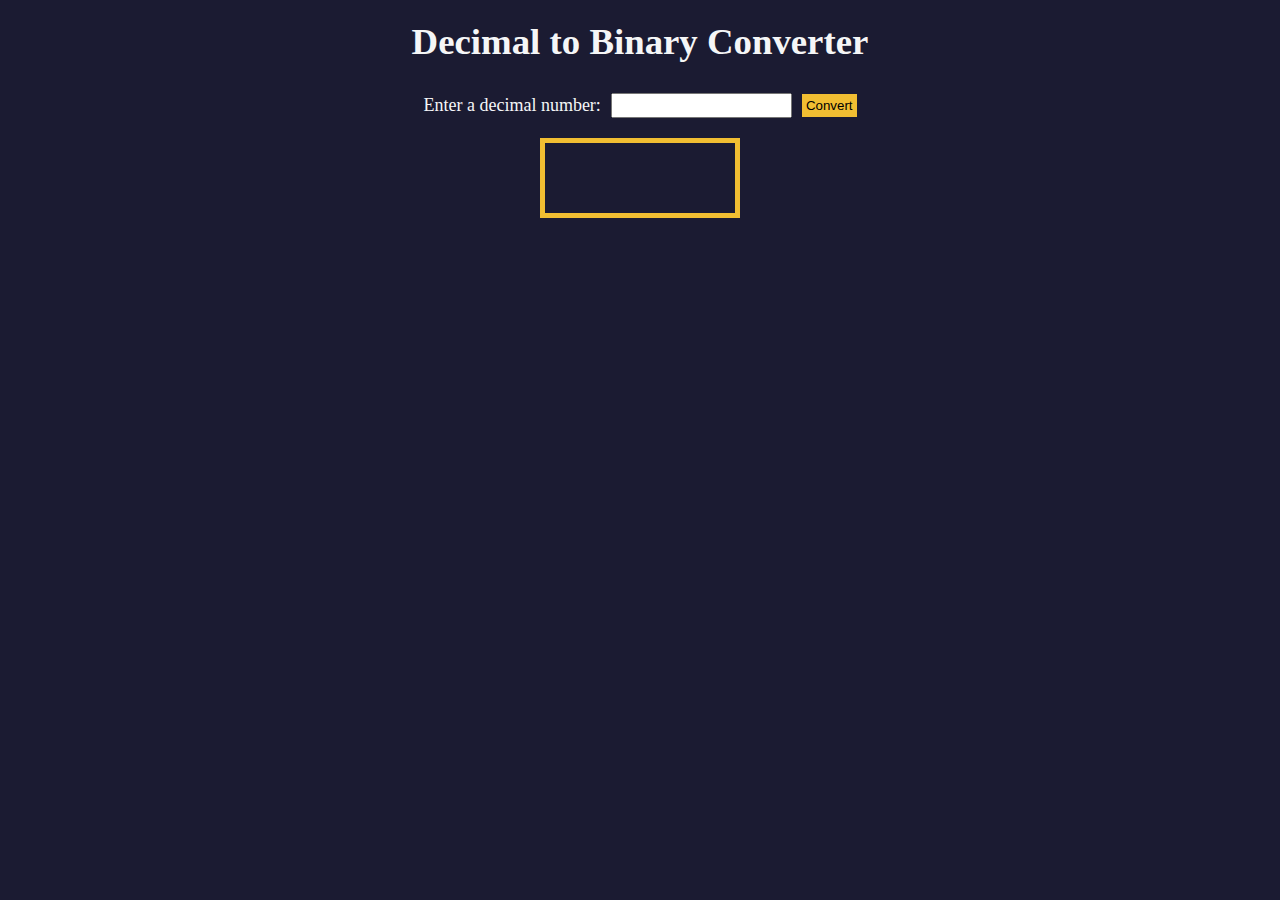
<file: 7. decimal to binary converter/index.html>
<!DOCTYPE html>
<html lang="en">

<head>
    <meta charset="UTF-8" />
    <meta http-equiv="X-UA-Compatible" content="IE=edge" />
    <meta name="viewport" content="width=device-width, initial-scale=1.0" />
    <title>Decimal to Binary Converter</title>
    <link rel="stylesheet" href="styles.css" />
</head>

<body>
    <h1>Decimal to Binary Converter</h1>
    <div class="input-container">
        <label for="number-input">Enter a decimal number:</label>
        <input value="" type="number" name="decimal number input" id="number-input" class="number-input" />
        <button class="convert-btn" id="convert-btn">Convert</button>
    </div>
    <output id="result" for="number-input"></output>
    <div id="animation-container"></div>
    <script src="script.js"></script>
</body>

</html>
</file>
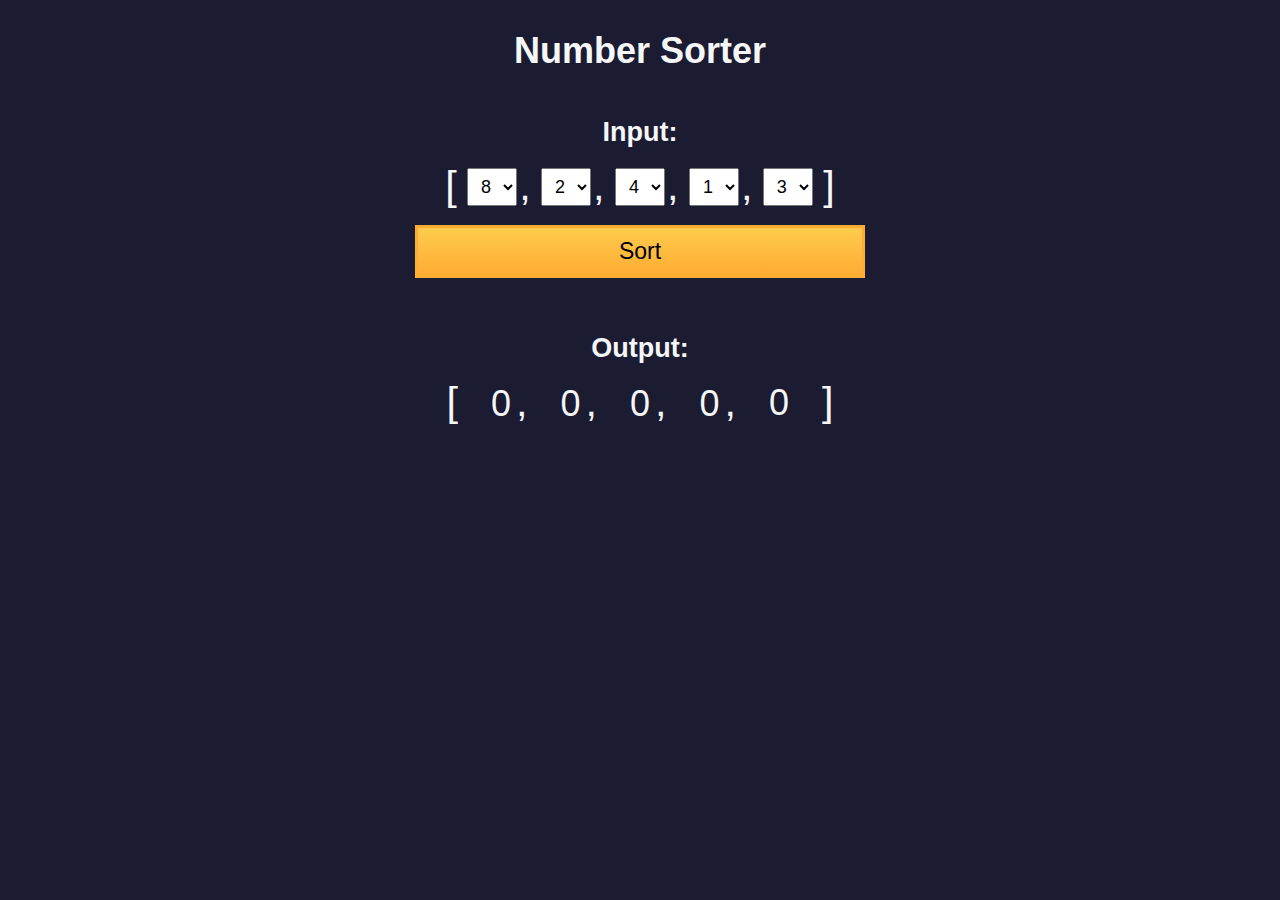
<file: 8. number-sorter/index.html>
<!DOCTYPE html>
<html>

<head>
    <meta charset="UTF-8" />
    <meta name="viewport" content="width=device-width, initial-scale=1.0" />
    <link rel="stylesheet" type="text/css" href="./styles.css" />
    <title>Number Sorter</title>
</head>

<body>
    <main>
        <h1>Number Sorter</h1>
        <form id="form" class="form">
            <h2>Input:</h2>
            <fieldset>
                <span class="bracket">[</span>
                <div>
                    <select name="values" class="values-dropdown" aria-label="first number">
                        <option value="0">0</option>
                        <option value="1">1</option>
                        <option value="2">2</option>
                        <option value="3">3</option>
                        <option value="4">4</option>
                        <option value="5">5</option>
                        <option value="6">6</option>
                        <option value="7">7</option>
                        <option value="8" selected>8</option>
                        <option value="9">9</option>
                    </select>
                    <span class="comma">,</span>
                </div>
                <div>
                    <select name="values" class="values-dropdown" aria-label="second number">
                        <option value="0">0</option>
                        <option value="1">1</option>
                        <option value="2" selected>2</option>
                        <option value="3">3</option>
                        <option value="4">4</option>
                        <option value="5">5</option>
                        <option value="6">6</option>
                        <option value="7">7</option>
                        <option value="8">8</option>
                        <option value="9">9</option>
                    </select>
                    <span class="comma">,</span>
                </div>
                <div>
                    <select name="values" class="values-dropdown" aria-label="third number">
                        <option value="0">0</option>
                        <option value="1">1</option>
                        <option value="2">2</option>
                        <option value="3">3</option>
                        <option value="4" selected>4</option>
                        <option value="5">5</option>
                        <option value="6">6</option>
                        <option value="7">7</option>
                        <option value="8">8</option>
                        <option value="9">9</option>
                    </select>
                    <span class="comma">,</span>
                </div>
                <div>
                    <select name="values" class="values-dropdown" aria-label="fourth number">
                        <option value="0">0</option>
                        <option value="1" selected>1</option>
                        <option value="2">2</option>
                        <option value="3">3</option>
                        <option value="4">4</option>
                        <option value="5">5</option>
                        <option value="6">6</option>
                        <option value="7">7</option>
                        <option value="8">8</option>
                        <option value="9">9</option>
                    </select>
                    <span class="comma">,</span>
                </div>
                <div>
                    <select name="values" class="values-dropdown" aria-label="fifth number">
                        <option value="0">0</option>
                        <option value="1">1</option>
                        <option value="2">2</option>
                        <option value="3" selected>3</option>
                        <option value="4">4</option>
                        <option value="5">5</option>
                        <option value="6">6</option>
                        <option value="7">7</option>
                        <option value="8">8</option>
                        <option value="9">9</option>
                    </select>
                </div>
                <span class="bracket">]</span>
            </fieldset>
            <button id="sort">Sort</button>
        </form>
        <div class="output-container">
            <h2>Output:</h2>
            <div class="output-array">
                <span class="bracket">[</span>
                <div>
                    <span class="output-value" id="output-value-0">0</span>
                    <span class="comma">,</span>
                </div>
                <div>
                    <span class="output-value" id="output-value-1">0</span>
                    <span class="comma">,</span>
                </div>
                <div>
                    <span class="output-value" id="output-value-2">0</span>
                    <span class="comma">,</span>
                </div>
                <div>
                    <span class="output-value" id="output-value-3">0</span>
                    <span class="comma">,</span>
                </div>
                <div>
                    <span class="output-value" id="output-value-4">0</span>
                </div>
                <span class="bracket">]</span>
            </div>
        </div>
    </main>
    <script src="./script.js"></script>
</body>

</html>
</file>
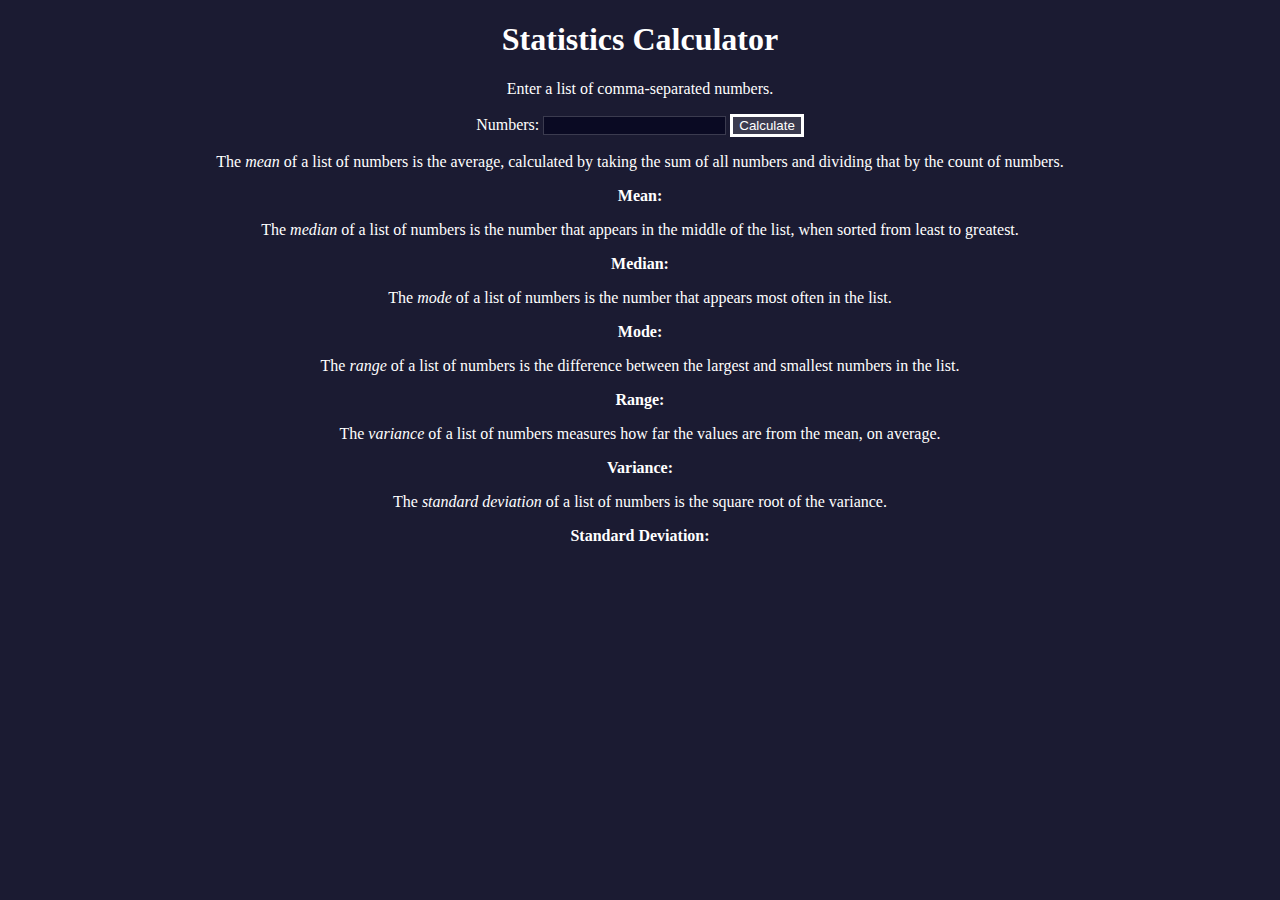
<file: 9. statistic-calculator/index.html>
<!DOCTYPE html>
<html lang="en">

<head>
    <meta charset="utf-8" />
    <meta name="viewport" content="width=device-width, initial-scale=1" />
    <link rel="stylesheet" href="./styles.css" />
    <script src="./script.js"></script>
    <title>Statistics Calculator</title>
</head>

<body>
    <h1>Statistics Calculator</h1>
    <p>Enter a list of comma-separated numbers.</p>
    <form onsubmit="calculate(); return false;">
        <label for="numbers">Numbers:</label>
        <input type="text" name="numbers" id="numbers" />
        <button type="submit">Calculate</button>
    </form>
    <div class="results">
        <p>
            The <dfn>mean</dfn> of a list of numbers is the average, calculated by
            taking the sum of all numbers and dividing that by the count of numbers.
        </p>
        <p class="bold">Mean: <span id="mean"></span></p>
        <p>
            The <dfn>median</dfn> of a list of numbers is the number that appears in
            the middle of the list, when sorted from least to greatest.
        </p>
        <p class="bold">Median: <span id="median"></span></p>
        <p>
            The <dfn>mode</dfn> of a list of numbers is the number that appears most
            often in the list.
        </p>
        <p class="bold">Mode: <span id="mode"></span></p>
        <p>
            The <dfn>range</dfn> of a list of numbers is the difference between the
            largest and smallest numbers in the list.
        </p>
        <p class="bold">Range: <span id="range"></span></p>
        <p>
            The <dfn>variance</dfn> of a list of numbers measures how far the values
            are from the mean, on average.
        </p>
        <p class="bold">Variance: <span id="variance"></span></p>
        <p>
            The <dfn>standard deviation</dfn> of a list of numbers is the square
            root of the variance.
        </p>
        <p class="bold">
            Standard Deviation: <span id="standardDeviation"></span>
        </p>
    </div>
</body>

</html>
</file>
<file: 1. dragon-game/styles.css>
body {
    background-color: #0a0a23;
}

#text {
    background-color: #0a0a23;
    color: #ffffff;
    padding: 10px;
}

#game {
    max-width: 500px;
    max-height: 400px;
    background-color: #ffffff;
    color: #ffffff;
    margin: 30px auto 0px;
    padding: 10px;
}

#controls,
#stats {
    border: 1px solid #0a0a23;
    padding: 5px;
    color: #0a0a23;
}

#monsterStats {
    display: none;
    border: 1px solid #0a0a23;
    padding: 5px;
    color: #ffffff;
    background-color: #c70d0d;
}

.stat {
    padding-right: 10px;
}

button {
    cursor: pointer;
    color: #0a0a23;
    background-color: #feac32;
    background-image: linear-gradient(#fecc4c, #ffac33);
    border: 3px solid #feac32;
}
</file>
<file: 10. building-spreadshett/styles.css>
#container {
    display: grid;
    grid-template-columns: 50px repeat(10, 200px);
    grid-template-rows: repeat(11, 30px);
}

.label {
    background-color: lightgray;
    text-align: center;
    vertical-align: middle;
    line-height: 30px;
}
</file>
<file: 11. spam-filter/styles.css>
*,
*::before,
*::after {
    box-sizing: border-box;
    margin: 0;
    padding: 0;
}

:root {
    --dark-grey: #1b1b32;
    --light-grey: #f5f6f7;
    --golden-yellow: #fecc4c;
    --yellow: #ffcc4c;
    --gold: #feac32;
    --orange: #ffac33;
    --dark-orange: #f89808;
}

body {
    background-color: var(--dark-grey);
    color: var(--light-grey);
}

body,
#message-input:placeholder-shown {
    text-align: center;
}

textarea {
    max-width: 90%;
}

.main-text {
    margin: 25px 0;
}

.title {
    font-size: 2.5rem;
}

.description {
    margin-top: 15px;
    font-size: 1.4rem;
}

.message-label {
    display: block;
    margin-bottom: 20px;
    font-size: 1.5rem;
}

#message-input:placeholder-shown,
textarea {
    font-size: 1.1rem;
}

.btn {
    display: block;
    cursor: pointer;
    width: 200px;
    margin: 10px auto;
    color: var(--dark-grey);
    background-color: var(--gold);
    background-image: linear-gradient(var(--golden-yellow), var(--orange));
    border-color: var(--gold);
    border-width: 3px;
}

.btn:hover {
    background-image: linear-gradient(var(--yellow), var(--dark-orange));
}

#result {
    font-size: 2rem;
    margin: 20px 0;
}

.footer {
    margin-top: 10px;
}
</file>
<file: 12. shopping-cart/styles.css>
*,
*::before,
*::after {
    margin: 0;
    padding: 0;
    box-sizing: border-box;
}

:root {
    --dark-grey: #1b1b32;
    --light-grey: #f5f6f7;
    --black: #000;
    --white: #fff;
    --grey: #3b3b4f;
    --golden-yellow: #fecc4c;
    --yellow: #ffcc4c;
    --gold: #feac32;
    --orange: #ffac33;
    --dark-orange: #f89808;
}

body {
    background-color: var(--dark-grey);
}

.title {
    color: var(--light-grey);
    text-align: center;
    margin: 25px 0;
}

#dessert-card-container {
    display: flex;
    flex-direction: column;
    flex-wrap: wrap;
    align-items: center;
}

.dessert-card {
    background-color: var(--light-grey);
    padding: 15px;
    text-align: center;
    border-radius: 15px;
    margin: 20px 10px;
}

.dessert-price {
    font-size: 1.2rem;
}

.btn {
    display: block;
    cursor: pointer;
    width: 100px;
    color: var(--dark-grey);
    background-color: var(--gold);
    background-image: linear-gradient(var(--golden-yellow), var(--orange));
    border-color: var(--gold);
    border-width: 3px;
}

.btn:hover {
    background-image: linear-gradient(var(--yellow), var(--dark-orange));
}

#cart-btn {
    position: absolute;
    top: 0;
    right: 0;
}

.add-to-cart-btn {
    margin: 30px auto 10px;
}

#cart-container {
    display: none;
    position: absolute;
    top: 60px;
    right: 0;
    background-color: var(--light-grey);
    width: 200px;
    height: 400px;
    border: 8px double var(--black);
    border-radius: 15px;
    text-align: center;
    font-size: 1.2rem;
    overflow-y: scroll;
}

.product {
    margin: 25px 0;
}

.product-count {
    display: inline-block;
    margin-right: 10px;
}

.product-category {
    margin: 10px 0;
}

@media (min-width: 768px) {
    #dessert-card-container {
        flex-direction: row;
    }

    .dessert-card {
        flex: 1 0 21%;
    }

    #cart-container {
        width: 300px;
    }
}
</file>
<file: 2. form-validation/styles.css>
:root {
    --light-grey: #f5f6f7;
    --dark-blue: #0a0a23;
    --fcc-blue: #1b1b32;
    --light-yellow: #fecc4c;
    --dark-yellow: #feac32;
    --light-pink: #ffadad;
    --dark-red: #850000;
    --light-green: #acd157;
}

body {
    font-family: "Lato", Helvetica, Arial, sans-serif;
    font-size: 18px;
    background-color: var(--fcc-blue);
    color: var(--light-grey);
}

h1 {
    text-align: center;
}

.container {
    width: 90%;
    max-width: 680px;
}

h1,
.container,
.output {
    margin: 20px auto;
}

label,
legend {
    font-weight: bold;
}

.input-container {
    display: flex;
    flex-direction: column;
}

button {
    outline: none;
    cursor: pointer;
    text-decoration: none;
    background-color: var(--light-yellow);
    border: 2px solid var(--dark-yellow);
}

.clear {
    background-color: var(--light-pink);
    color: var(--dark-red);
    border-color: var(--dark-red);
}

button,
input,
select {
    min-height: 24px;
    color: var(--dark-blue);
}

fieldset,
label,
button,
input,
select {
    margin-bottom: 10px;
}

.output {
    border: 2px solid var(--light-grey);
    padding: 10px;
    text-align: center;
}

.hide {
    display: none;
}

.output span {
    font-weight: bold;
    font-size: 1.2em;
}

.surplus {
    color: var(--light-green);
}

.deficit {
    color: var(--light-pink);
}
</file>
<file: 4. date-formatter/styles.css>
*,
*::before,
*::after {
    margin: 0;
    padding: 0;
    box-sizing: border-box;
}

:root {
    --dark-grey: #0a0a23;
    --white: #ffffff;
    --yellow: #f1be32;
}

body {
    color: var(--white);
    background-color: var(--dark-grey);
}

.title-container {
    margin: 10px 0;
    display: flex;
    align-items: center;
    justify-content: center;
    gap: 8px;
}

.title {
    font-size: 2.5rem;
}

.date-svg {
    width: 30px;
    height: 30px;
}

.divider {
    margin: auto;
    width: 150px;
    height: 10px;
    background-color: var(--yellow);
}

.dropdown-container {
    width: 50%;
    margin: 40px auto;
    position: relative;
}

select {
    display: block;
    margin: 20px auto 0;
    width: 100%;
    height: 50px;
    font-size: 100%;
    font-weight: bold;
    cursor: pointer;
    background-color: var(--white);
    border: none;
    color: var(--dark-grey);
    appearance: none;
    padding: 10px;
    padding-right: 38px;
    -webkit-appearance: none;
    -moz-appearance: none;
    transition: color 0.3s ease, background-color 0.3s ease,
        border-bottom-color 0.3s ease;
}

.select-icon {
    position: absolute;
    top: 4px;
    right: 4px;
    width: 30px;
    height: 36px;
    pointer-events: none;
    padding-left: 5px;
    transition: background-color 0.3s ease, border-color 0.3s ease;
}

.select-icon svg.icon {
    transition: fill 0.3s ease;
    fill: var(--dark-grey);
}

#current-date {
    font-size: 2rem;
    text-align: center;
}

@media (max-width: 375px) {
    .title {
        font-size: 2rem;
    }

    .dropdown-container {
        width: 80%;
    }

    .date-svg {
        display: none;
    }
}
</file>
<file: 5. footbal-team-card-details/styles.css>
*,
*::before,
*::after {
    box-sizing: border-box;
    margin: 0;
    padding: 0;
}

:root {
    --dark-grey: #0a0a23;
    --light-grey: #f5f6f7;
    --white: #ffffff;
    --black: #000;
}

body {
    background-color: var(--dark-grey);
    text-align: center;
    padding: 10px;
}

.title,
.options-label,
.team-stats,
footer {
    color: var(--white);
}

.title {
    margin: 1.3rem 0;
}

.team-stats {
    display: flex;
    justify-content: space-around;
    flex-wrap: wrap;
    font-size: 1.3rem;
    margin: 1.2rem 0;
}

.options-label {
    font-size: 1.2rem;
}

.cards {
    display: flex;
    flex-wrap: wrap;
    justify-content: center;
    align-items: center;
}

.player-card {
    background-color: var(--light-grey);
    padding: 1.3rem;
    margin: 1.2rem;
    width: 300px;
    border-radius: 15px;
}

@media (max-width: 768px) {
    .team-stats {
        flex-direction: column;
    }
}
</file>
<file: 6. task-app/styles.css>
:root {
    --white: #fff;
    --light-grey: #f5f6f7;
    --dark-grey: #0a0a23;
    --yellow: #f1be32;
    --golden-yellow: #feac32;
}

*,
*::before,
*::after {
    margin: 0;
    padding: 0;
    box-sizing: border-box;
}

body {
    background-color: var(--dark-grey);
}

main {
    display: flex;
    flex-direction: column;
    justify-content: center;
    align-items: center;
}

h1 {
    color: var(--light-grey);
    margin: 20px 0 40px 0;
}

.todo-app {
    background-color: var(--white);
    width: 300px;
    height: 350px;
    border: 5px solid var(--yellow);
    border-radius: 8px;
    padding: 15px;
    position: relative;
    display: flex;
    flex-direction: column;
    gap: 10px;
}

.btn {
    cursor: pointer;
    width: 100px;
    margin: 10px;
    color: var(--dark-grey);
    background-color: var(--golden-yellow);
    background-image: linear-gradient(#fecc4c, #ffac33);
    border-color: var(--golden-yellow);
    border-width: 3px;
}

.btn:hover {
    background-image: linear-gradient(#ffcc4c, #f89808);
}

.large-btn {
    width: 80%;
    font-size: 1.2rem;
    align-self: center;
    justify-self: center;
}

.close-task-form-btn {
    background: none;
    border: none;
    cursor: pointer;
}

.close-icon {
    width: 20px;
    height: 20px;
}

.task-form {
    display: flex;
    position: absolute;
    top: 50%;
    left: 50%;
    transform: translate(-50%, -50%);
    background-color: var(--white);
    border-radius: 5px;
    padding: 15px;
    width: 300px;
    height: 350px;
    flex-direction: column;
    justify-content: space-between;
    overflow: auto;
}

.task-form-header {
    display: flex;
    justify-content: flex-end;
}

.task-form-body {
    display: flex;
    flex-direction: column;
    justify-content: space-around;
}

.task-form-footer {
    display: flex;
    justify-content: center;
}

.task-form-label,
#title-input,
#date-input,
#description-input {
    display: block;
}

.task-form-label {
    margin-bottom: 5px;
    font-size: 1.3rem;
    font-weight: bold;
}

#title-input,
#date-input,
#description-input {
    width: 100%;
    margin-bottom: 10px;
    padding: 2px;
}

#confirm-close-dialog {
    padding: 10px;
    margin: 10px auto;
    border-radius: 15px;
}

.confirm-close-dialog-btn-container {
    display: flex;
    justify-content: center;
    margin-top: 10px;
}

.discard-message-text {
    font-weight: bold;
    font-size: 1.5rem;
}

#tasks-container {
    height: 100%;
    overflow-y: auto;
}

.task {
    margin: 5px 0;
}

.hidden {
    display: none;
}

@media (min-width: 576px) {

    .todo-app,
    .task-form {
        width: 400px;
        height: 450px;
    }

    .task-form-label {
        font-size: 1.5rem;
    }

    #title-input,
    #date-input {
        height: 2rem;
    }

    #title-input,
    #date-input,
    #description-input {
        padding: 5px;
        margin-bottom: 20px;
    }
}
</file>
<file: 7. decimal to binary converter/styles.css>
*,
*::before,
*::after {
    box-sizing: border-box;
    margin: 0;
    padding: 0;
}

:root {
    --light-grey: #f5f6f7;
    --dark-blue: #1b1b32;
    --orange: #f1be32;
}

body {
    background-color: var(--dark-blue);
    font-family: "Times New Roman", Times, serif;
    font-size: 18px;
    color: var(--light-grey);
    padding: 0 15px;
    display: flex;
    flex-direction: column;
    align-items: center;
}

h1 {
    text-align: center;
    font-size: 2.3rem;
    margin: 20px 0;
}

.input-container {
    margin: 10px 0;
    display: flex;
    flex-direction: column;
    gap: 10px;
    justify-content: center;
    align-items: center;
}

.convert-btn {
    background-color: var(--orange);
    cursor: pointer;
    border: none;
    padding: 4px;
}

.number-input {
    height: 25px;
}

#result {
    margin: 10px 0;
    min-width: 200px;
    width: fit-content;
    min-height: 80px;
    word-break: break-word;
    padding: 15px;
    border: 5px solid var(--orange);
    font-size: 2rem;
    text-align: center;
}

#animation-container {
    margin: auto;
    max-width: 300px;
}

.animation-frame {
    margin: 250px auto 0;
    padding: 15px 10px;
    border: 5px solid var(--orange);
    font-size: 1.2rem;
    text-align: center;
}

@media screen and (min-width: 500px) {
    .input-container {
        flex-direction: row;
    }

    #result {
        max-width: 460px;
    }
}
</file>
<file: 8. number-sorter/styles.css>
:root {
    --gray-00: #ffffff;
    --gray-05: #f5f6f7;
    --gray-15: #d0d0d5;
    --gray-75: #3b3b4f;
    --gray-85: #1b1b32;
    --gray-90: #0a0a23;
    --blue-50: #198eee;
    --error: #a94442;
    --danger-color: #850000;
    --danger-background: #ffadad;
}

*,
::before,
::after {
    padding: 0;
    margin: 0;
    box-sizing: border-box;
}

body {
    font-family: "Lato", Helvetica, Arial, sans-serif;
    font-size: 18px;
    background-color: var(--gray-85);
    color: var(--gray-05);
}

main {
    display: flex;
    flex-direction: column;
    align-items: center;
}

h1 {
    margin: 30px auto;
}

h2 {
    margin-bottom: 15px;
}

form {
    width: 100%;
    text-align: center;
    padding: 15px;
}

fieldset {
    border: 0 none;
    height: 100%;
    margin: auto;
    display: flex;
    justify-content: space-around;
    align-items: center;
}

fieldset div {
    display: flex;
    justify-content: center;
    align-items: center;
}

.bracket,
.comma {
    font-size: 2.3em;
}

form .comma {
    margin-left: 2px;
}

select {
    font-family: inherit;
    font-size: inherit;
    line-height: inherit;
    height: 38px;
    width: 50px;
    text-align: center;
}

button {
    cursor: pointer;
    margin-top: 15px;
    text-decoration: none;
    background-image: linear-gradient(#fecc4c, #ffac33);
    border: 3px solid #feac32;
    padding: 10px 16px;
    font-size: 23px;
    width: 100%;
}

select:focus-visible,
button:focus-visible {
    outline: 3px solid var(--blue-50);
}

.output-container {
    width: 95%;
    min-height: 55px;
    margin-top: 25px;
    border-radius: 0;
    padding: 15px;
    overflow-wrap: break-word;
    text-align: center;
}

.output-array {
    width: 100%;
    margin: auto;
    display: flex;
    align-items: center;
    justify-content: space-around;
}

.output-value {
    font-size: 2em;
}

.alert {
    background-color: var(--danger-background);
    border: 3px solid var(--danger-color);
    color: var(--danger-color);
}

@media (min-width: 550px) {

    form,
    .output-container {
        max-width: 480px;
    }

    fieldset {
        max-width: 400px;
    }

    .output-array {
        max-width: 420px;
    }
}
</file>
<file: 9. statistic-calculator/styles.css>
body {
    margin: 0;
    background-color: rgb(27, 27, 50);
    text-align: center;
    color: #fff;
}

button {
    cursor: pointer;
    background-color: rgb(59, 59, 79);
    border: 3px solid white;
    color: white;
}

input {
    background-color: rgb(10, 10, 35);
    color: white;
    border: 1px solid rgb(59, 59, 79);
}

.bold {
    font-weight: bold;
}
</file>
